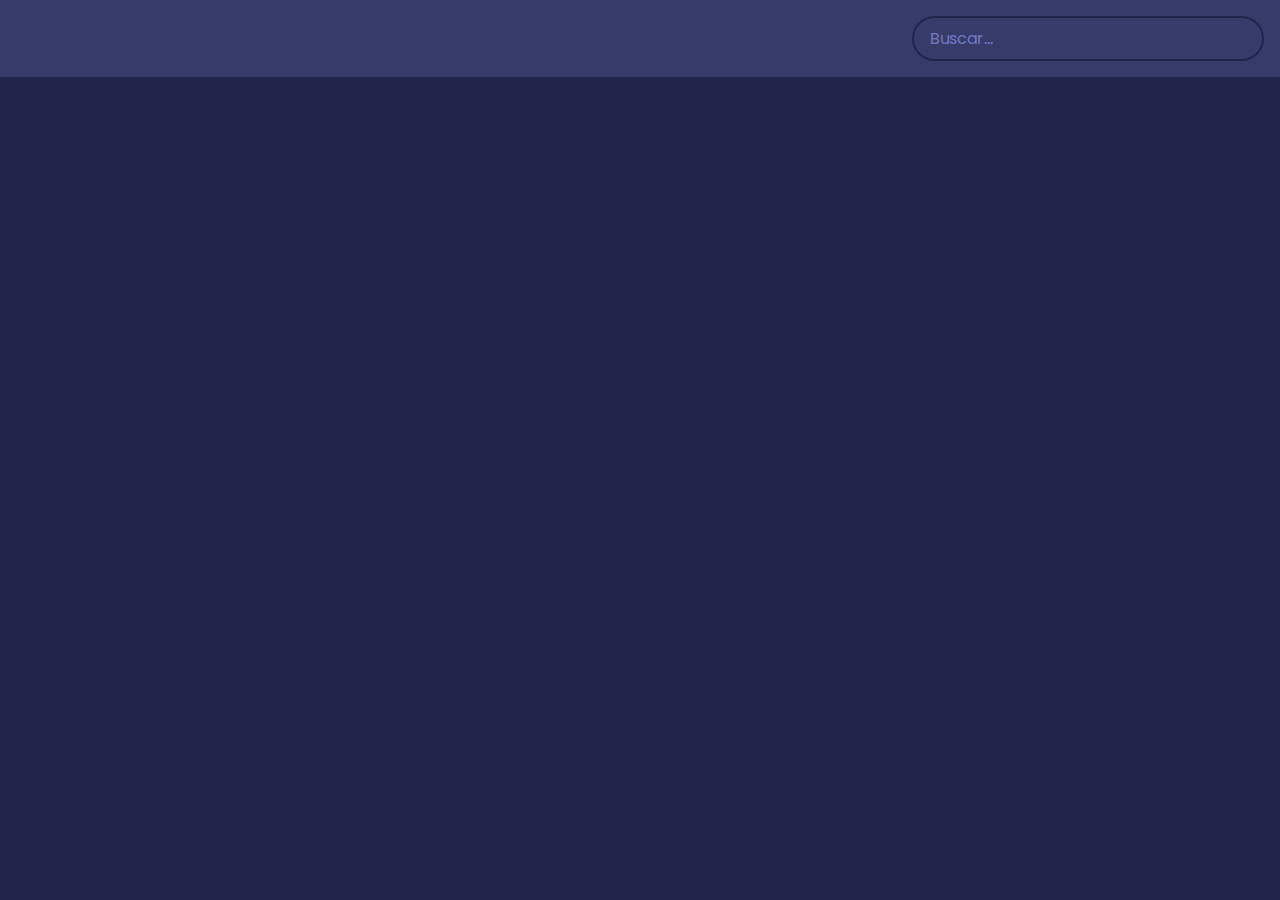
<file: paginasPortifolio/apiFilmes/index.html>
<!DOCTYPE html>
<html lang="en">

<head>
    <meta charset="UTF-8">
    <meta http-equiv="X-UA-Compatible" content="IE=edge">
    <meta name="viewport" content="width=device-width, initial-scale=1.0">
    <link rel="stylesheet" href="style.css">
    <title>Document</title>
</head>

<body>
    <header>
        <form type="text" id="form">
            <input type="text" id="search" class="search" placeholder="Buscar...">
        </form>
    </header>

    <main id="main"></main>


    <script src="script.js"></script>
</body>

</html>
</file>
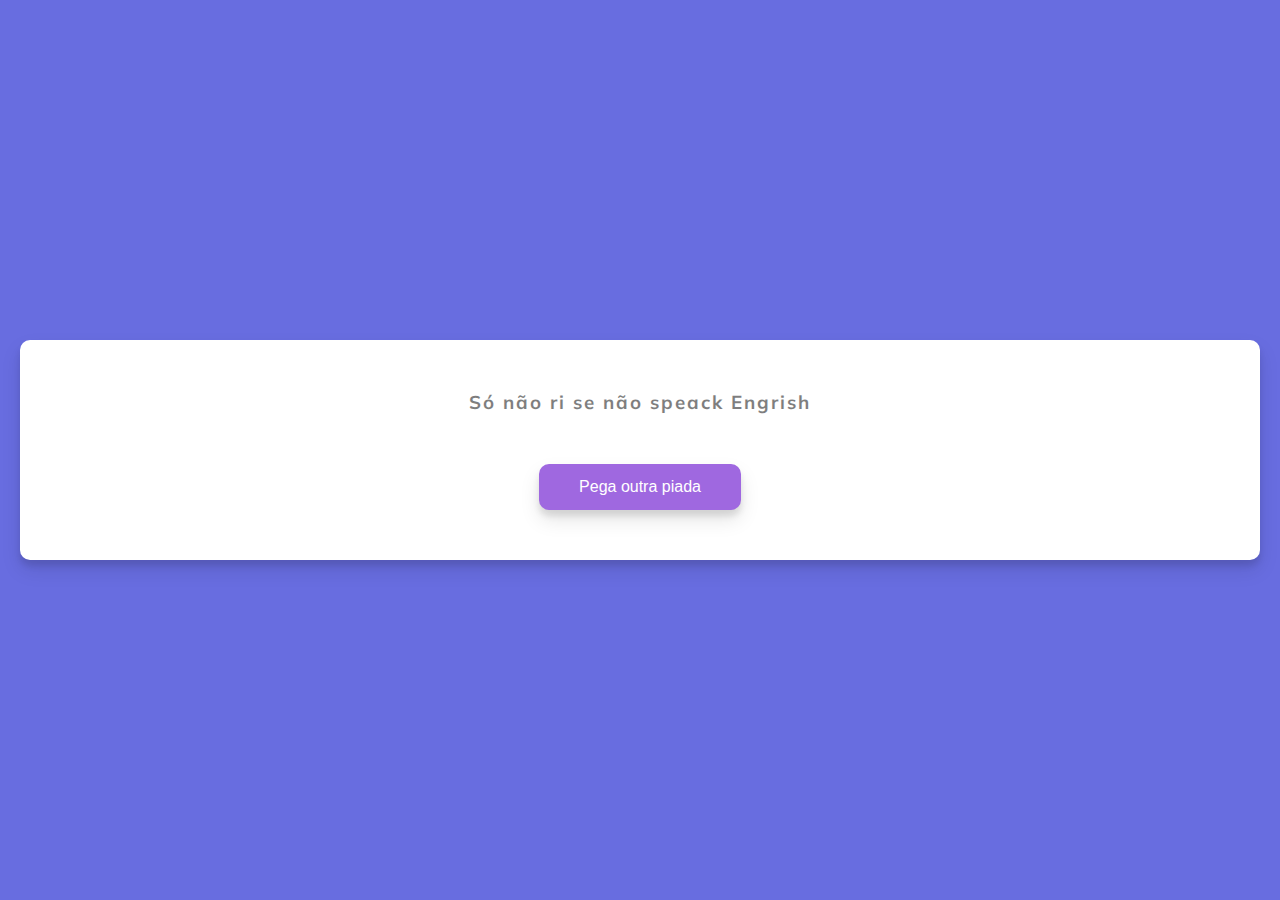
<file: paginasPortifolio/dadJokes/index.html>
<!DOCTYPE html>
<html lang="en">
<head>
    <meta charset="UTF-8">
    <meta http-equiv="X-UA-Compatible" content="IE=edge">
    <meta name="viewport" content="width=device-width, initial-scale=1.0">
    <link rel="stylesheet" href="style.css">
    <title>Document</title>
</head>
<body>
    <div class="container">
        <h3>Só não ri se não speack Engrish</h3>
        <div id="joke">
            
        </div>
        <button id="jokeBtn" class="btn">Pega outra piada</button>
    </div>
    
    <script src="script.js"></script>
</body>
</html>
</file>
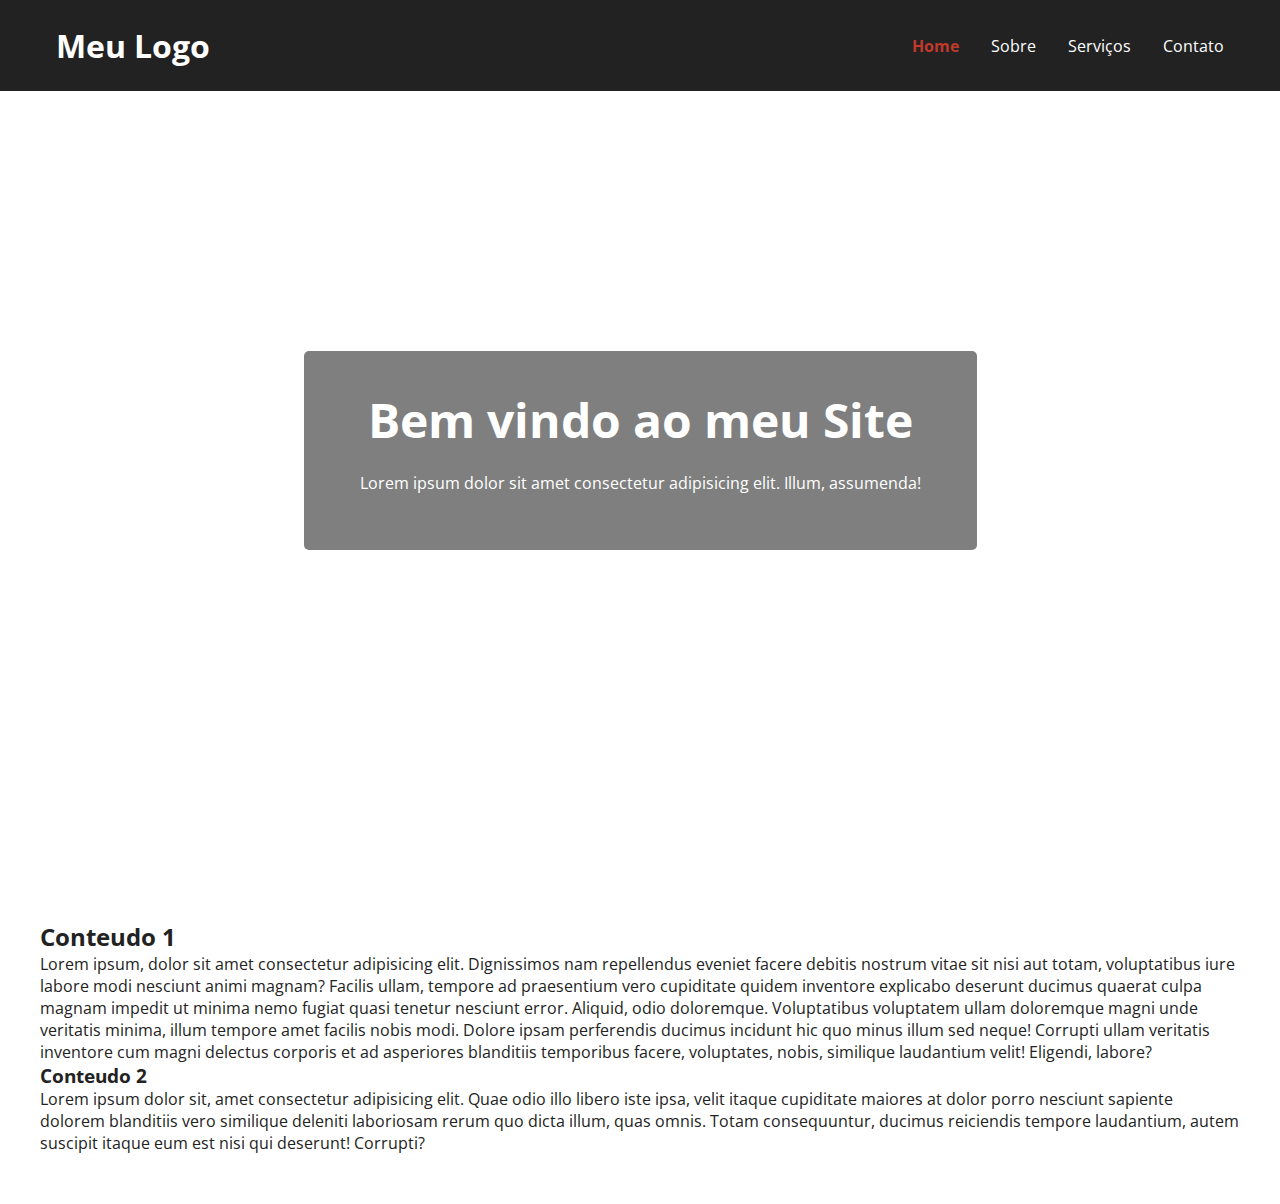
<file: paginasPortifolio/menuCheioDasGracas/index.html>
<!DOCTYPE html>
<html lang="en">

<head>
    <meta charset="UTF-8">
    <meta http-equiv="X-UA-Compatible" content="IE=edge">
    <meta name="viewport" content="width=device-width, initial-scale=1.0">
    <link rel="stylesheet" href="style.css">
    <title>Document</title>
</head>

<body>
    <nav class="nav">
        <div class="container">
            <h1 class="logo"><a href="#">Meu Logo</a></h1>

            <ul>
                <li><a href="#" class="current">Home</a></li>
                <li><a href="#">Sobre</a></li>
                <li><a href="#">Serviços</a></li>
                <li><a href="#">Contato</a></li>
            </ul>
        </div>
    </nav>

    <div class="hero">
        <div class="container">
            <h1>Bem vindo ao meu Site</h1>
            <p>Lorem ipsum dolor sit amet consectetur adipisicing elit. Illum, assumenda!</p>
        </div>
    </div>

    <section class="container content">
        <h2>Conteudo 1</h2>
        <p>Lorem ipsum, dolor sit amet consectetur adipisicing elit. Dignissimos nam repellendus eveniet facere debitis nostrum vitae sit nisi aut totam, voluptatibus iure labore modi nesciunt animi magnam? Facilis ullam, tempore ad praesentium vero cupiditate
            quidem inventore explicabo deserunt ducimus quaerat culpa magnam impedit ut minima nemo fugiat quasi tenetur nesciunt error. Aliquid, odio doloremque. Voluptatibus voluptatem ullam doloremque magni unde veritatis minima, illum tempore amet
            facilis nobis modi. Dolore ipsam perferendis ducimus incidunt hic quo minus illum sed neque! Corrupti ullam veritatis inventore cum magni delectus corporis et ad asperiores blanditiis temporibus facere, voluptates, nobis, similique laudantium
            velit! Eligendi, labore?</p>
        <h3>Conteudo 2</h3>
        <p>Lorem ipsum dolor sit, amet consectetur adipisicing elit. Quae odio illo libero iste ipsa, velit itaque cupiditate maiores at dolor porro nesciunt sapiente dolorem blanditiis vero similique deleniti laboriosam rerum quo dicta illum, quas omnis.
            Totam consequuntur, ducimus reiciendis tempore laudantium, autem suscipit itaque eum est nisi qui deserunt! Corrupti?</p>
    </section>


    <script src="script.js"></script>
</body>

</html>
</file>
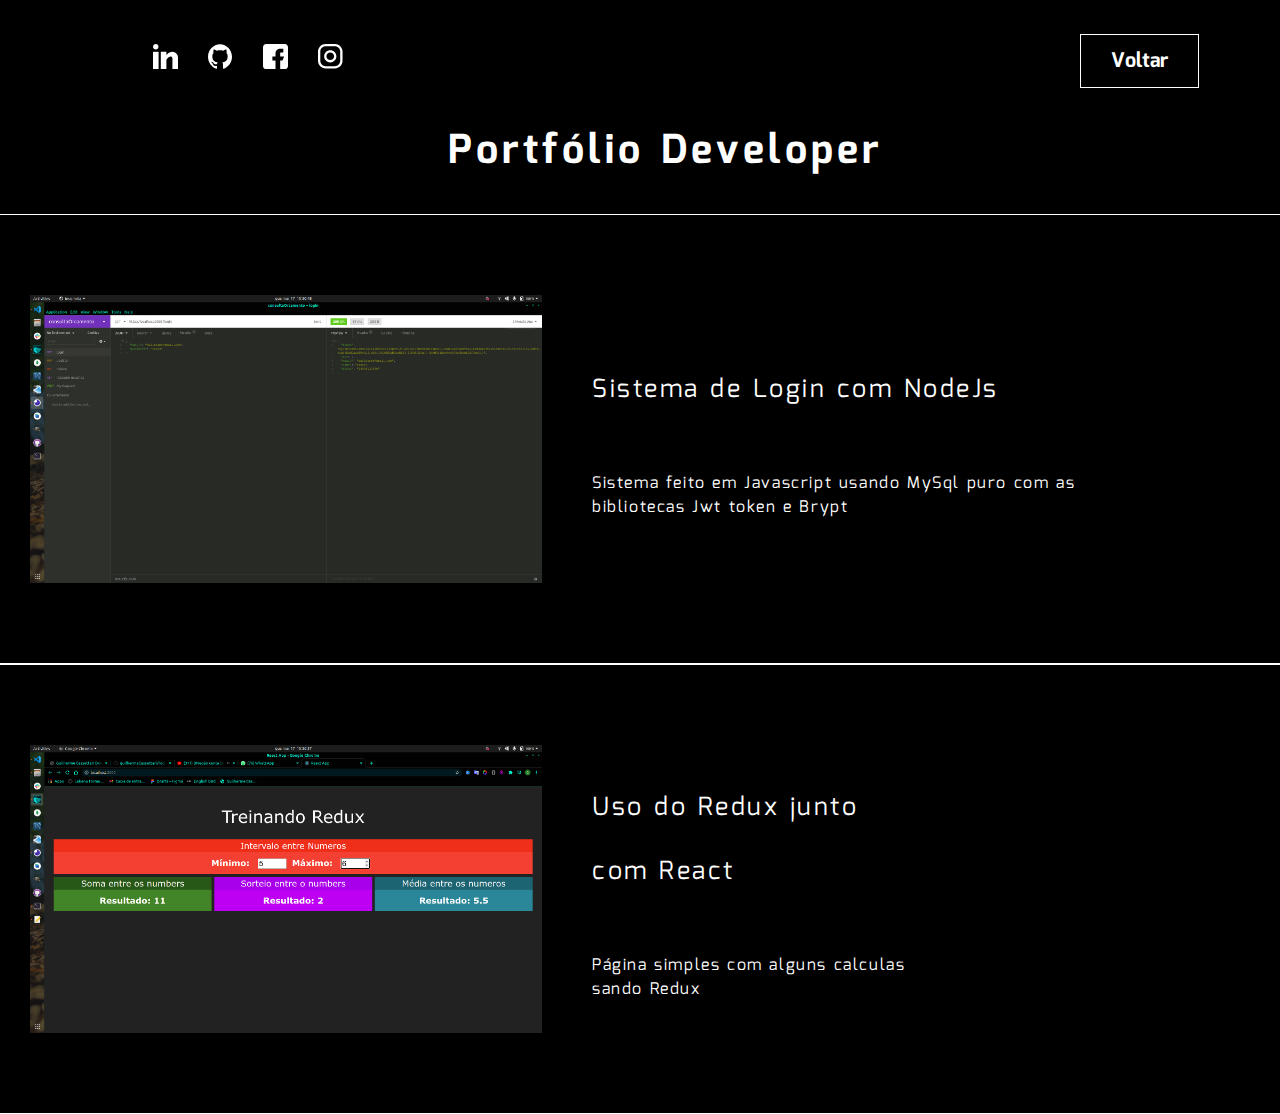
<file: dev.html>
<!DOCTYPE html>
<html lang="en">

<head>
    <meta charset="UTF-8">
    <meta http-equiv="X-UA-Compatible" content="IE=edge">
    <meta name="viewport" content="width=device-width, initial-scale=1.0">
    <link href="https://fonts.googleapis.com/css2?family=Mina:wght@400;700&display=swap" rel="stylesheet">
    <link rel="stylesheet" href="style/header.css">
    <link rel="stylesheet" href="style/dev.css">
    <title>Guilherme Cassettari Developer Portifolio</title>
</head>

<body>

    <header class="header" id="header">
        <div class="grow">

            <a href="https://www.linkedin.com/in/guilherme-gasparotti-cassettari-2759a81b0/">
                <div class="linkedin initial" id="linkedin">
                    <svg width="25" height="25" viewBox="0 0 25 25" fill="none" xmlns="http://www.w3.org/2000/svg">
                <path class="fill-linkedin"d="M5.59063 7.8125H0V25H5.59063V7.8125Z" />
                <path class="fill-linkedin"d="M20.8188 8.01406C20.7594 7.99531 20.7031 7.975 20.6406 7.95781C20.5656 7.94062 20.4906 7.92656 20.4141 7.91406C20.1172 7.85469 19.7922 7.8125 19.4109 7.8125C16.1516 7.8125 14.0844 10.1828 13.4031 11.0984V7.8125H7.8125V25H13.4031V15.625C13.4031 15.625 17.6281 9.74062 19.4109 14.0625C19.4109 17.9203 19.4109 25 19.4109 25H25V13.4016C25 10.8047 23.2203 8.64063 20.8188 8.01406Z" />
                <path class="fill-linkedin"d="M2.73438 5.46875C4.24453 5.46875 5.46875 4.24453 5.46875 2.73438C5.46875 1.22422 4.24453 0 2.73438 0C1.22422 0 0 1.22422 0 2.73438C0 4.24453 1.22422 5.46875 2.73438 5.46875Z" "/>
                </svg>
                </div>
            </a>

            <a href="https://github.com/guilhermeCassettari/">
                <div class="git initial" id="git">
                    <svg width="24" height="25" viewBox="0 0 24 25" fill="none" xmlns="http://www.w3.org/2000/svg">
                <path class="fill-git" d="M11.9985 0.260201C5.373 0.260201 0 5.87895 0 12.8102C0 18.354 3.438 23.0571 8.208 24.718C8.808 24.8336 9.027 24.4461 9.027 24.1133C9.027 23.8149 9.0165 23.0258 9.0105 21.979C5.673 22.7368 4.968 20.2961 4.968 20.2961C4.4235 18.8461 3.636 18.4602 3.636 18.4602C2.5455 17.6821 3.717 17.6977 3.717 17.6977C4.9215 17.7868 5.5545 18.9915 5.5545 18.9915C6.6255 20.9086 8.364 20.3555 9.048 20.0336C9.156 19.2227 9.4665 18.6696 9.81 18.3555C7.146 18.0383 4.344 16.9618 4.344 12.154C4.344 10.7836 4.812 9.66333 5.58 8.7852C5.4555 8.46801 5.0445 7.19145 5.697 5.46489C5.697 5.46489 6.705 5.12739 8.997 6.75083C9.954 6.4727 10.98 6.33364 12.0015 6.32895C13.02 6.3352 14.0475 6.4727 15.006 6.75239C17.2965 5.12895 18.303 5.46645 18.303 5.46645C18.957 7.19458 18.546 8.46958 18.423 8.78676C19.1925 9.66489 19.656 10.7852 19.656 12.1555C19.656 16.9758 16.851 18.0368 14.178 18.3477C14.6085 18.7352 14.9925 19.5008 14.9925 20.6711C14.9925 22.3493 14.9775 23.7024 14.9775 24.1133C14.9775 24.4493 15.1935 24.8399 15.8025 24.7165C20.565 23.054 24 18.3524 24 12.8102C24 5.87895 18.627 0.260201 11.9985 0.260201Z" />
                </svg>
                </div>
            </a>

            <a href="https://www.facebook.com/guilherme.gasparotticassettari/">
                <div class="facebook initial" id="facebook">
                    <svg width="25" height="25" viewBox="0 0 25 25" fill="none" xmlns="http://www.w3.org/2000/svg">
                <path class="fill-facebook" d="M21.875 0H3.125C1.40156 0 0 1.40156 0 3.125V21.875C0 23.5984 1.40156 25 3.125 25H12.5V16.4062H9.375V12.5H12.5V9.375C12.5 6.78594 14.5984 4.6875 17.1875 4.6875H20.3125V8.59375H18.75C17.8875 8.59375 17.1875 8.5125 17.1875 9.375V12.5H21.0938L19.5312 16.4062H17.1875V25H21.875C23.5984 25 25 23.5984 25 21.875V3.125C25 1.40156 23.5984 0 21.875 0Z" />
                </svg>
                </div>
            </a>

            <a href="https://www.instagram.com/cassettarithai/">
                <div class="instagram initial" id="instagram">
                    <svg width="25" height="25" viewBox="0 0 25 25" fill="none" xmlns="http://www.w3.org/2000/svg">
                <path class="fill-instagram"d="M16.8637 0H7.66534C3.43254 0 0 3.43254 0 7.66534V16.8637C0 21.0965 3.43254 24.5291 7.66534 24.5291H16.8637C21.0965 24.5291 24.5291 21.0965 24.5291 16.8637V7.66534C24.5291 3.43254 21.0965 0 16.8637 0ZM22.2295 16.8637C22.2295 19.8226 19.8226 22.2295 16.8637 22.2295H7.66534C4.70652 22.2295 2.2996 19.8226 2.2996 16.8637V7.66534C2.2996 4.70652 4.70652 2.2996 7.66534 2.2996H16.8637C19.8226 2.2996 22.2295 4.70652 22.2295 7.66534V16.8637Z" />
                <path class="fill-instagram"d="M12.2645 6.13227C8.878 6.13227 6.13228 8.878 6.13228 12.2645C6.13228 15.6511 8.878 18.3968 12.2645 18.3968C15.6511 18.3968 18.3968 15.6511 18.3968 12.2645C18.3968 8.878 15.6511 6.13227 12.2645 6.13227ZM12.2645 16.0972C10.152 16.0972 8.43188 14.3771 8.43188 12.2645C8.43188 10.1504 10.152 8.43187 12.2645 8.43187C14.3771 8.43187 16.0972 10.1504 16.0972 12.2645C16.0972 14.3771 14.3771 16.0972 12.2645 16.0972Z" />
                </svg>
                </div>
            </a>

        </div>

        <div class="hamburguer initial" id="hamburguer">
            <div class="portifolio black" id="devBtn">
                <h1>Voltar</h1>
            </div>


        </div>


    </header>

    <div class="change-page white " id="changePageDev"></div>
    <div class="change-page  black " id="changePageDev"></div>
    <div class="change-page  white " id="changePageDev"></div>
    <div class="change-page  black " id="changePageDev"></div>

    <main class="main" id="main">

        <h1 class="title" id="title">Portfólio Developer</h1>


        <a href="https://github.com/guilhermeCassettari/LogIn">
            <section class="card" id="card">
                <div class="part-one" id="partOne">
                    <img src="img/apiNodejs.png" alt="">

                    <div class="words-of-a-card" id="wordsOfACard">
                        <p class="descriptionCard" id="descriptionCard">Sistema de Login com NodeJs</p>
                        <div class="content-card" id="contentCard">
                            Sistema feito em Javascript usando MySql puro com as bibliotecas Jwt token e Brypt
                        </div>
                    </div>
                </div>
            </section>
        </a>

        <a href="https://github.com/guilhermeCassettari/redux-react-train">
            <section class="card" id="card">
                <div class="part-one" id="partOne">
                    <img src="img/redux.png" alt="">

                    <div class="words-of-a-card" id="wordsOfACard">
                        <p class="descriptionCard" id="descriptionCard">Uso do Redux junto com React</p>
                        <div class="content-card" id="contentCard">
                            Página simples com alguns calculas sando Redux
                        </div>
                    </div>
                </div>
            </section>
        </a>




    </main>
    <script src="script/dev.js"></script>
</body>

</html>
</file>
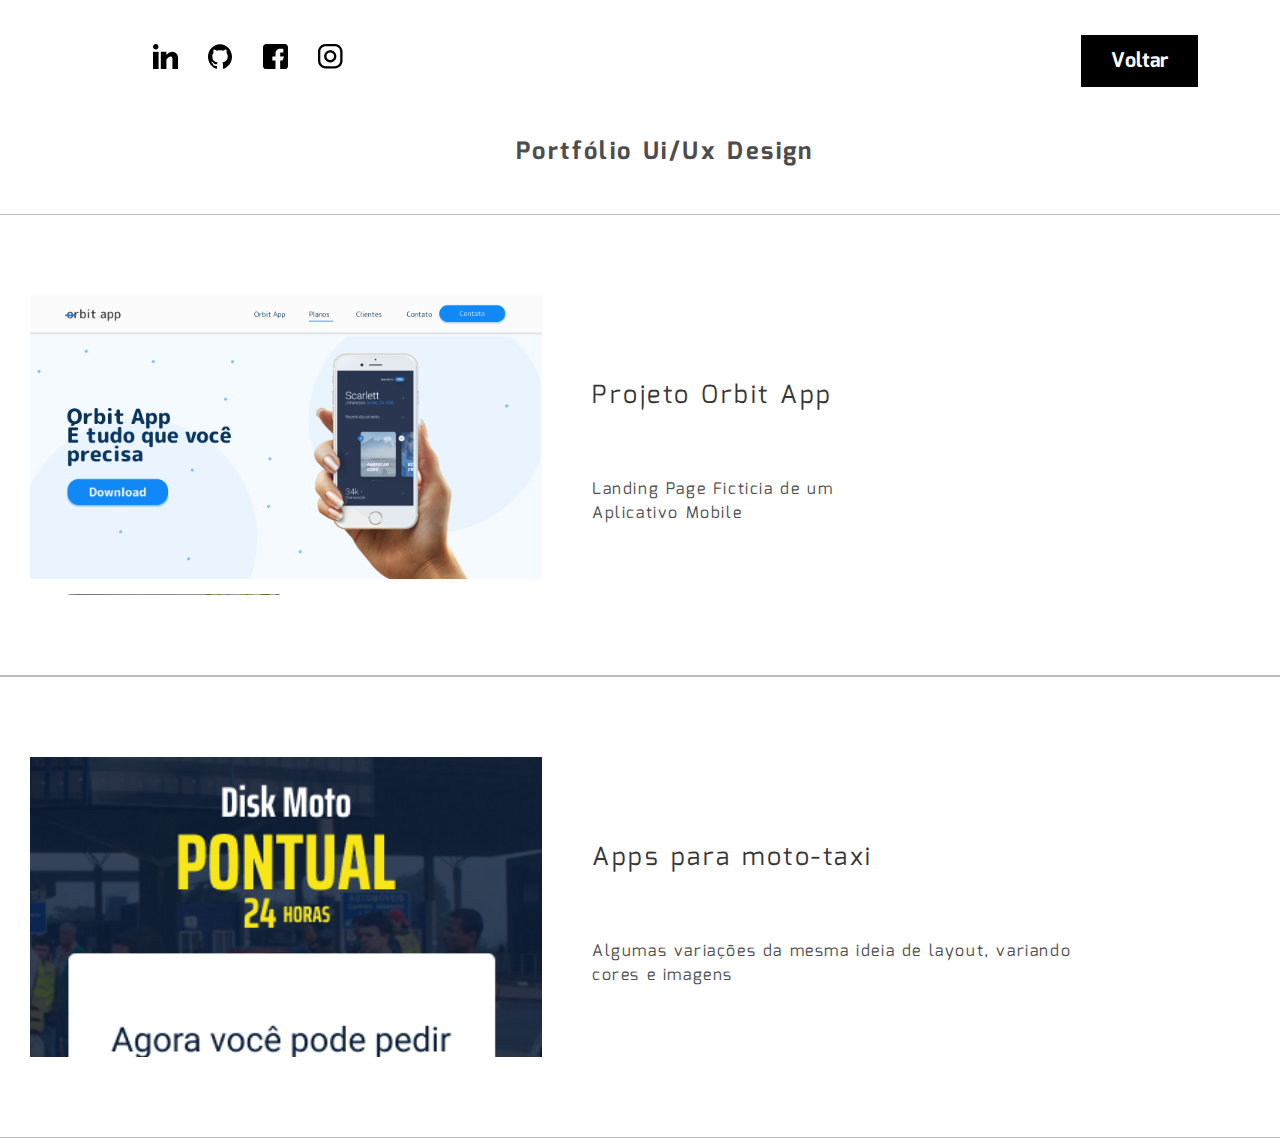
<file: ui.html>
<!DOCTYPE html>
<html lang="en">

<head>
    <meta charset="UTF-8">
    <meta http-equiv="X-UA-Compatible" content="IE=edge">
    <meta name="viewport" content="width=device-width, initial-scale=1.0">
    <link href="https://fonts.googleapis.com/css2?family=Mina:wght@400;700&display=swap" rel="stylesheet">
    <link rel="stylesheet" href="style/header.css">
    <link rel="stylesheet" href="style/ui.css">
    <title>Guilherme Cassettari UI/UX Design</title>
</head>

<body>
    <header class="header" id="header">
        <div class="grow">

            <a href="https://www.linkedin.com/in/guilherme-gasparotti-cassettari-2759a81b0/">
                <div class="linkedin initial" id="linkedin">
                    <svg width="25" height="25" viewBox="0 0 25 25" fill="none" xmlns="http://www.w3.org/2000/svg">
                <path class="fill-linkedin"d="M5.59063 7.8125H0V25H5.59063V7.8125Z" />
                <path class="fill-linkedin"d="M20.8188 8.01406C20.7594 7.99531 20.7031 7.975 20.6406 7.95781C20.5656 7.94062 20.4906 7.92656 20.4141 7.91406C20.1172 7.85469 19.7922 7.8125 19.4109 7.8125C16.1516 7.8125 14.0844 10.1828 13.4031 11.0984V7.8125H7.8125V25H13.4031V15.625C13.4031 15.625 17.6281 9.74062 19.4109 14.0625C19.4109 17.9203 19.4109 25 19.4109 25H25V13.4016C25 10.8047 23.2203 8.64063 20.8188 8.01406Z" />
                <path class="fill-linkedin"d="M2.73438 5.46875C4.24453 5.46875 5.46875 4.24453 5.46875 2.73438C5.46875 1.22422 4.24453 0 2.73438 0C1.22422 0 0 1.22422 0 2.73438C0 4.24453 1.22422 5.46875 2.73438 5.46875Z" "/>
                </svg>
                </div>
            </a>

            <a href="https://github.com/guilhermeCassettari/">
                <div class="git initial" id="git">
                    <svg width="24" height="25" viewBox="0 0 24 25" fill="none" xmlns="http://www.w3.org/2000/svg">
                <path class="fill-git" d="M11.9985 0.260201C5.373 0.260201 0 5.87895 0 12.8102C0 18.354 3.438 23.0571 8.208 24.718C8.808 24.8336 9.027 24.4461 9.027 24.1133C9.027 23.8149 9.0165 23.0258 9.0105 21.979C5.673 22.7368 4.968 20.2961 4.968 20.2961C4.4235 18.8461 3.636 18.4602 3.636 18.4602C2.5455 17.6821 3.717 17.6977 3.717 17.6977C4.9215 17.7868 5.5545 18.9915 5.5545 18.9915C6.6255 20.9086 8.364 20.3555 9.048 20.0336C9.156 19.2227 9.4665 18.6696 9.81 18.3555C7.146 18.0383 4.344 16.9618 4.344 12.154C4.344 10.7836 4.812 9.66333 5.58 8.7852C5.4555 8.46801 5.0445 7.19145 5.697 5.46489C5.697 5.46489 6.705 5.12739 8.997 6.75083C9.954 6.4727 10.98 6.33364 12.0015 6.32895C13.02 6.3352 14.0475 6.4727 15.006 6.75239C17.2965 5.12895 18.303 5.46645 18.303 5.46645C18.957 7.19458 18.546 8.46958 18.423 8.78676C19.1925 9.66489 19.656 10.7852 19.656 12.1555C19.656 16.9758 16.851 18.0368 14.178 18.3477C14.6085 18.7352 14.9925 19.5008 14.9925 20.6711C14.9925 22.3493 14.9775 23.7024 14.9775 24.1133C14.9775 24.4493 15.1935 24.8399 15.8025 24.7165C20.565 23.054 24 18.3524 24 12.8102C24 5.87895 18.627 0.260201 11.9985 0.260201Z" />
                </svg>
                </div>
            </a>

            <a href="https://www.facebook.com/guilherme.gasparotticassettari/">
                <div class="facebook initial" id="facebook">
                    <svg width="25" height="25" viewBox="0 0 25 25" fill="none" xmlns="http://www.w3.org/2000/svg">
                <path class="fill-facebook" d="M21.875 0H3.125C1.40156 0 0 1.40156 0 3.125V21.875C0 23.5984 1.40156 25 3.125 25H12.5V16.4062H9.375V12.5H12.5V9.375C12.5 6.78594 14.5984 4.6875 17.1875 4.6875H20.3125V8.59375H18.75C17.8875 8.59375 17.1875 8.5125 17.1875 9.375V12.5H21.0938L19.5312 16.4062H17.1875V25H21.875C23.5984 25 25 23.5984 25 21.875V3.125C25 1.40156 23.5984 0 21.875 0Z" />
                </svg>
                </div>
            </a>

            <a href="https://www.instagram.com/cassettarithai/">
                <div class="instagram initial" id="instagram">
                    <svg width="25" height="25" viewBox="0 0 25 25" fill="none" xmlns="http://www.w3.org/2000/svg">
                <path class="fill-instagram"d="M16.8637 0H7.66534C3.43254 0 0 3.43254 0 7.66534V16.8637C0 21.0965 3.43254 24.5291 7.66534 24.5291H16.8637C21.0965 24.5291 24.5291 21.0965 24.5291 16.8637V7.66534C24.5291 3.43254 21.0965 0 16.8637 0ZM22.2295 16.8637C22.2295 19.8226 19.8226 22.2295 16.8637 22.2295H7.66534C4.70652 22.2295 2.2996 19.8226 2.2996 16.8637V7.66534C2.2996 4.70652 4.70652 2.2996 7.66534 2.2996H16.8637C19.8226 2.2996 22.2295 4.70652 22.2295 7.66534V16.8637Z" />
                <path class="fill-instagram"d="M12.2645 6.13227C8.878 6.13227 6.13228 8.878 6.13228 12.2645C6.13228 15.6511 8.878 18.3968 12.2645 18.3968C15.6511 18.3968 18.3968 15.6511 18.3968 12.2645C18.3968 8.878 15.6511 6.13227 12.2645 6.13227ZM12.2645 16.0972C10.152 16.0972 8.43188 14.3771 8.43188 12.2645C8.43188 10.1504 10.152 8.43187 12.2645 8.43187C14.3771 8.43187 16.0972 10.1504 16.0972 12.2645C16.0972 14.3771 14.3771 16.0972 12.2645 16.0972Z" />
                </svg>
                </div>
            </a>

        </div>

        <div class="hamburguer initial" id="hamburguer">
            <div class="portifolio black" id="uiBtn">
                <h1>Voltar</h1>
            </div>


        </div>


    </header>

    <div class="change-page black " id="changePageUi"></div>
    <div class="change-page  white " id="changePageUi"></div>
    <div class="change-page  black " id="changePageUi"></div>
    <div class="change-page  white " id="changePageUi"></div>
    <div class="change-page  black " id="changePageUi"></div>


    <main class="main" id="main">

        <h1 class="title" id="title">Portfólio Ui/Ux Design</h1>
        <section class="card" id="card">
            <div class="part-one" id="partOne">
                <div class="img-container">
                    <img src="img/OrbitApp.jpg" alt="">
                </div>
                <div class="words-of-a-card" id="wordsOfACard">
                    <p class="descriptionCard" id="descriptionCard">Projeto Orbit App</p>
                    <div class="content-card" id="contentCard">
                        Landing Page Ficticia de um Aplicativo Mobile
                    </div>
                </div>
            </div>



        </section>

        <section class="card" id="card">
            <div class="part-one" id="partOne">
                <div class="img-container">
                    <img src="img/Disk Pontual.jpg" alt="">
                </div>

                <div class="words-of-a-card" id="wordsOfACard">
                    <p class="descriptionCard" id="descriptionCard">Apps para moto-taxi</p>
                    <div class="content-card" id="contentCard">
                        Algumas variações da mesma ideia de layout, variando cores e imagens
                    </div>
                </div>
            </div>



        </section>




    </main>
    <script src="script/ui.js"></script>
</body>

</html>
</file>
<file: paginasPortifolio/apiFilmes/style.css>
@import url("https://fonts.googleapis.com/css2?family=Poppins&display=swap");
* {
  font-family: 'Poppins', sans-serif;
  -webkit-box-sizing: border-box;
          box-sizing: border-box;
  margin: 0;
}

body {
  background-color: #22254b;
}

header {
  padding: 1rem;
  display: -webkit-box;
  display: -ms-flexbox;
  display: flex;
  -webkit-box-pack: end;
      -ms-flex-pack: end;
          justify-content: flex-end;
  background-color: #373b69;
}

.search {
  background-color: transparent;
  border: 2px solid #22254b;
  border-radius: 50px;
  font-family: inherit;
  font-size: 1rem;
  padding: 0.5rem 1rem;
  color: #fff;
}

.search::-webkit-input-placeholder {
  color: #7378c5;
}

.search:-ms-input-placeholder {
  color: #7378c5;
}

.search::-ms-input-placeholder {
  color: #7378c5;
}

.search::placeholder {
  color: #7378c5;
}

.search:focus {
  outline: none;
  background-color: #22254b;
}

main {
  display: -webkit-box;
  display: -ms-flexbox;
  display: flex;
  -ms-flex-wrap: wrap;
      flex-wrap: wrap;
}

.movie {
  width: 300px;
  margin: 1rem;
  background-color: #373b69;
  border-radius: 3px;
  -webkit-box-shadow: 0 4px 5px rgba(0, 0, 0, 0.2);
          box-shadow: 0 4px 5px rgba(0, 0, 0, 0.2);
  overflow: hidden;
  position: relative;
}

.movie img {
  width: 100%;
}

.movie-info {
  color: #eee;
  display: -webkit-box;
  display: -ms-flexbox;
  display: flex;
  -webkit-box-align: center;
      -ms-flex-align: center;
          align-items: center;
  -webkit-box-pack: justify;
      -ms-flex-pack: justify;
          justify-content: space-between;
  letter-spacing: 0.5px;
  padding: .5rem 0.5rem 1rem;
}

.movie-info h3 {
  margin-top: 0;
}

.movie-info span {
  padding: 0.25rem 0.5rem;
  border-radius: 3px;
  font-weight: bold;
  background-color: #22254b;
}

.movie-info span.green {
  color: lightgreen;
}

.movie-info span.orange {
  color: orange;
}

.movie-info span.red {
  color: red;
}

.overview {
  background-color: #fff;
  position: absolute;
  padding: 2rem;
  left: 0;
  right: 0;
  bottom: 0;
  max-height: 100%;
  -webkit-transform: translateY(101%);
          transform: translateY(101%);
  -webkit-transition: -webkit-transform 0.3s ease-in-out;
  transition: -webkit-transform 0.3s ease-in-out;
  transition: transform 0.3s ease-in-out;
  transition: transform 0.3s ease-in-out, -webkit-transform 0.3s ease-in-out;
}

.movie:hover .overview {
  -webkit-transform: translateY(0);
          transform: translateY(0);
}
/*# sourceMappingURL=style.css.map */
</file>
<file: paginasPortifolio/dadJokes/style.css>
@import url("https://fonts.googleapis.com/css2?family=Muli");
* {
  -webkit-box-sizing: border-box;
          box-sizing: border-box;
}

body {
  background-color: #686de0;
  font-family: 'Muli';
  overflow: hidden;
  display: -webkit-box;
  display: -ms-flexbox;
  display: flex;
  -webkit-box-pack: center;
      -ms-flex-pack: center;
          justify-content: center;
  -webkit-box-align: center;
      -ms-flex-align: center;
          align-items: center;
  height: 100vh;
  padding: 20px;
  margin: 0;
}

.container {
  background-color: #fff;
  border-radius: 10px;
  -webkit-box-shadow: 0 10px 20px rgba(0, 0, 0, 0.1), 0 6px 6px rgba(0, 0, 0, 0.1);
          box-shadow: 0 10px 20px rgba(0, 0, 0, 0.1), 0 6px 6px rgba(0, 0, 0, 0.1);
  padding: 50px 20px;
  text-align: center;
  max-width: 100%;
  width: 100%;
}

h3 {
  margin: 0;
  opacity: 0.5;
  letter-spacing: 2px;
}

#joke {
  font-size: 30px;
  letter-spacing: 1px;
  line-height: 40px;
  margin: 50px auto;
  max-width: 600px;
}

.btn {
  background-color: #9f68e0;
  border: 0;
  border-radius: 10px;
  color: #fff;
  -webkit-box-shadow: 0 10px 20px rgba(0, 0, 0, 0.1), 0 6px 6px rgba(0, 0, 0, 0.1);
          box-shadow: 0 10px 20px rgba(0, 0, 0, 0.1), 0 6px 6px rgba(0, 0, 0, 0.1);
  padding: 14px 40px;
  font-size: 16px;
  cursor: pointer;
}

.btn:active {
  -webkit-transform: scale(0.98);
          transform: scale(0.98);
}

.btn:focus {
  outline: 0;
}
/*# sourceMappingURL=style.css.map */
</file>
<file: paginasPortifolio/menuCheioDasGracas/style.css>
@import url("https://fonts.googleapis.com/css2?family=Open+Sans&display=swap");
* {
  font-family: 'Open Sans', sans-serif;
  -webkit-box-sizing: border-box;
          box-sizing: border-box;
  margin: 0;
  padding: 0;
}

body {
  font-family: 'Poppins';
  color: #222;
  padding-bottom: 50px;
}

.nav {
  position: fixed;
  top: 0;
  left: 0;
  right: 0;
  background-color: #222;
  z-index: 1;
  -webkit-transition: all 0.3s ease-in-out;
  transition: all 0.3s ease-in-out;
}

.nav .container {
  display: -webkit-box;
  display: -ms-flexbox;
  display: flex;
  -webkit-box-pack: justify;
      -ms-flex-pack: justify;
          justify-content: space-between;
  -webkit-box-align: center;
      -ms-flex-align: center;
          align-items: center;
  padding: 24px 0;
  -webkit-transition: all 0.3s ease-in-out;
  transition: all 0.3s ease-in-out;
}

.nav ul {
  display: -webkit-box;
  display: -ms-flexbox;
  display: flex;
  -webkit-box-pack: center;
      -ms-flex-pack: center;
          justify-content: center;
  -webkit-box-align: center;
      -ms-flex-align: center;
          align-items: center;
  list-style: none;
}

.nav a {
  color: #fff;
  text-decoration: none;
  padding: 8px 16px;
  -webkit-transition: all 0.3s ease-in-out;
  transition: all 0.3s ease-in-out;
}

.nav.active {
  background-color: #fff;
  -webkit-box-shadow: 0 2px 10px rgba(0, 0, 0, 0.3);
          box-shadow: 0 2px 10px rgba(0, 0, 0, 0.3);
}

.nav.active a {
  color: #000;
}

.nav.active .container {
  padding: 10px 0;
}

.nav a.current,
.nav a:hover {
  color: #c0392b;
  font-weight: bold;
}

.container {
  max-width: 1200px;
  margin: 0 auto;
}

.hero {
  background-image: url("https://images.unsplash.com/photo-1486312338219-ce68d2c6f44d?ixid=MXwxMjA3fDB8MHxwaG90by1wYWdlfHx8fGVufDB8fHw%3D&ixlib=rb-1.2.1&auto=format&fit=crop&w=1352&q=80");
  background-repeat: no-repeat;
  background-size: cover;
  background-position: bottom center;
  height: 100vh;
  display: -webkit-box;
  display: -ms-flexbox;
  display: flex;
  -webkit-box-pack: center;
      -ms-flex-pack: center;
          justify-content: center;
  -webkit-box-align: center;
      -ms-flex-align: center;
          align-items: center;
  text-align: center;
  color: #fff;
  position: relative;
  margin-bottom: 20px;
}

.hero h1 {
  font-size: 48px;
  margin: -20px 0 20px;
}

.hero h2,
.hero h3 {
  color: #e0e0e0;
  letter-spacing: 1px;
  line-height: 30px;
}

.hero .container {
  background-color: rgba(0, 0, 0, 0.5);
  padding: 56px;
  border: 0;
  border-radius: 5px;
}
/*# sourceMappingURL=style.css.map */
</file>
<file: style/header.css>
.linkedin,
.git,
.facebook,
.instagram,
.hamburguer {
  width: 25px;
  height: 25px;
  margin-left: 25px;
  display: inline-block;
  -webkit-transition: all 1s ease-in-out;
  transition: all 1s ease-in-out;
  -webkit-animation: icons 2s ease-in;
          animation: icons 2s ease-in;
}

a {
  text-decoration: none;
}

.hamburguer.initial {
  -webkit-animation: enterAnima 0.5s cubic-bezier(0.175, 0.885, 0.32, 1.275);
          animation: enterAnima 0.5s cubic-bezier(0.175, 0.885, 0.32, 1.275);
}

.hamburguer:hover,
.instagram:hover,
.facebook:hover,
.git:hover,
.linkedin:hover {
  cursor: pointer;
  -webkit-animation: hoverBtn .5s ease-in-out infinite;
          animation: hoverBtn .5s ease-in-out infinite;
}

@-webkit-keyframes hoverBtn {
  50% {
    -webkit-transform: scale(1.1);
            transform: scale(1.1);
  }
}

@keyframes hoverBtn {
  50% {
    -webkit-transform: scale(1.1);
            transform: scale(1.1);
  }
}

.instagram.initial {
  -webkit-animation: enterAnima 1s ease-in-out;
          animation: enterAnima 1s ease-in-out;
}

.facebook.initial {
  -webkit-animation: enterAnima 1.5s cubic-bezier(0.175, 0.885, 0.32, 1.275);
          animation: enterAnima 1.5s cubic-bezier(0.175, 0.885, 0.32, 1.275);
}

.git.initial {
  -webkit-animation: enterAnima 2s cubic-bezier(0.175, 0.885, 0.32, 1.275);
          animation: enterAnima 2s cubic-bezier(0.175, 0.885, 0.32, 1.275);
}

.linkedin.initial {
  -webkit-animation: enterAnima 2.5s cubic-bezier(0.175, 0.885, 0.32, 1.275);
          animation: enterAnima 2.5s cubic-bezier(0.175, 0.885, 0.32, 1.275);
}

@-webkit-keyframes enterAnima {
  0% {
    -webkit-transform: translateY(60px);
            transform: translateY(60px);
    opacity: 0;
  }
  100% {
    -webkit-transform: translateY(0);
            transform: translateY(0);
    opacity: 1;
  }
}

@keyframes enterAnima {
  0% {
    -webkit-transform: translateY(60px);
            transform: translateY(60px);
    opacity: 0;
  }
  100% {
    -webkit-transform: translateY(0);
            transform: translateY(0);
    opacity: 1;
  }
}

header {
  position: fixed;
  width: 80vw;
  padding: 20px 0;
  margin: 0 10vw;
  margin-top: 24px;
  -webkit-box-align: center;
      -ms-flex-align: center;
          align-items: center;
  display: -webkit-box;
  display: -ms-flexbox;
  display: flex;
  z-index: 10;
}

.hamburguer {
  display: -webkit-box;
  display: -ms-flexbox;
  display: flex;
  -webkit-box-pack: center;
      -ms-flex-pack: center;
          justify-content: center;
  -webkit-box-align: center;
      -ms-flex-align: center;
          align-items: center;
}

.hamburguer:hover {
  cursor: pointer;
}

.portifolio {
  font-size: 10px;
  background-color: #fff;
  border: #000 0.5px solid;
  padding: 10px 30px;
  /* border-radius: 10px; */
  color: #000;
  -webkit-transition: all .3s ease-in-out;
  transition: all .3s ease-in-out;
}

.portifolio.black {
  color: #fff;
  background-color: #000;
  border: #fff 1px solid;
}

.fill-hamburguer {
  fill: #fff;
}

.fill-hamburguer.black {
  fill: #000;
}

.fill-linkedin {
  fill: #fff;
  background-color: #000;
}

.fill-linkedin.black {
  fill: #000;
}

.fill-git {
  fill: #fff;
}

.fill-git.black {
  fill: #000;
}

.fill-facebook {
  fill: #fff;
}

.fill-facebook.black {
  fill: #000;
}

.fill-instagram {
  fill: #fff;
}

.fill-instagram.black {
  fill: #000;
}

@media (max-width: 485px) {
  .linkedin,
  .git,
  .facebook,
  .instagram {
    width: 25px;
    height: 25px;
    margin-left: 15px;
  }
  header {
    width: 100%;
    margin: 0;
  }
  .portifolio {
    padding: 7px 15px;
  }
  .hamburguer {
    margin-right: 50px;
  }
  .hamburguer:hover {
    -webkit-animation: none;
            animation: none;
  }
}
/*# sourceMappingURL=header.css.map */
</file>
<file: style/dev.css>
* {
  margin: 0;
  padding: 0;
  -webkit-box-sizing: border-box;
          box-sizing: border-box;
  font-family: 'Mina', sans-serif;
}

a {
  text-decoration: none;
  color: #000;
}

body {
  display: -webkit-box;
  display: -ms-flexbox;
  display: flex;
  -webkit-box-orient: vertical;
  -webkit-box-direction: normal;
      -ms-flex-direction: column;
          flex-direction: column;
  background-color: #000;
}

main {
  margin-top: 140px;
}

.title {
  text-align: center;
  font-family: Mina;
  font-style: normal;
  font-size: 40px;
  line-height: 24px;
  letter-spacing: 0.1em;
  color: #fff;
  padding-left: 50px;
  padding-bottom: 50px;
}

.header {
  display: -webkit-box;
  display: -ms-flexbox;
  display: flex;
  -webkit-box-align: center;
      -ms-flex-align: center;
          align-items: center;
  -webkit-box-pack: justify;
      -ms-flex-pack: justify;
          justify-content: space-between;
  -webkit-box-flex: 1;
      -ms-flex-positive: 1;
          flex-grow: 1;
}

.card {
  padding: 2vw 0;
  display: -webkit-box;
  display: -ms-flexbox;
  display: flex;
  -webkit-box-orient: vertical;
  -webkit-box-direction: normal;
      -ms-flex-direction: column;
          flex-direction: column;
  -webkit-box-align: center;
      -ms-flex-align: center;
          align-items: center;
  -webkit-box-pack: start;
      -ms-flex-pack: start;
          justify-content: flex-start;
  width: 100vw;
  padding: 30px;
  border-top: #fff 1px solid;
  border-bottom: #fff 1px solid;
  -webkit-transition: all 0.3s ease-in-out;
  transition: all 0.3s ease-in-out;
}

.part-one {
  width: 100%;
  display: -webkit-box;
  display: -ms-flexbox;
  display: flex;
  padding: 50px 0;
  -webkit-box-align: center;
      -ms-flex-align: center;
          align-items: center;
}

.part-one img {
  -ms-flex-item-align: start;
      align-self: flex-start;
  -ms-grid-column-align: normal;
      justify-self: normal;
  width: 40vw;
  -webkit-transition: all 0.3s ease-in-out;
  transition: all 0.3s ease-in-out;
}

.descriptionCard {
  padding-left: 50px;
  -webkit-box-flex: 1;
      -ms-flex-positive: 1;
          flex-grow: 1;
  text-align: center;
  width: 80%;
  text-align: start;
  font-family: Mina;
  font-style: normal;
  /* font-weight: bold; */
  font-size: 25px;
  line-height: 64px;
  /* identical to box height */
  letter-spacing: 0.1em;
  color: #fff;
  -webkit-transition: all 0.3s ease-in-out;
  transition: all 0.3s ease-in-out;
}

.content-card {
  padding: 50px 0 0 50px;
  -webkit-box-flex: 1;
      -ms-flex-positive: 1;
          flex-grow: 1;
  text-align: center;
  width: 80%;
  text-align: left;
  font-family: Mina;
  font-style: normal;
  font-size: 16px;
  line-height: 24px;
  letter-spacing: 0.1em;
  color: #fff;
  /* transition: all 0.3s ease-in-out; */
}

.words-of-a-card {
  display: -webkit-box;
  display: -ms-flexbox;
  display: flex;
  -webkit-box-pack: justify;
      -ms-flex-pack: justify;
          justify-content: space-between;
  -webkit-box-orient: vertical;
  -webkit-box-direction: normal;
      -ms-flex-direction: column;
          flex-direction: column;
}

.card:hover {
  background-color: #fff;
  cursor: pointer;
}

.card:hover .content-card {
  color: #000;
}

.card:hover .descriptionCard {
  color: #000;
}

.card:hover img {
  width: 50vw;
}

/* Partes do Header */
.fill-hamburguer {
  fill: #fff;
}

.fill-hamburguer.black {
  fill: #000;
}

.fill-linkedin {
  fill: #fff;
  background-color: #fff;
}

.fill-linkedin.black {
  fill: #000;
}

.fill-git {
  fill: #fff;
}

.fill-git.black {
  fill: #000;
}

.fill-facebook {
  fill: #fff;
}

.fill-facebook.black {
  fill: #000;
}

.fill-instagram {
  fill: #fff;
}

.fill-instagram.black {
  fill: #000;
}

.portifolio {
  background-color: #000;
}

.change-page {
  top: 0;
  position: fixed;
  width: 100vw;
  height: 100vh;
  z-index: 1000;
  -webkit-transition: all .5s ease-in-out;
  transition: all .5s ease-in-out;
  -webkit-transform: translateY(-100vh);
          transform: translateY(-100vh);
}

.change-page.white {
  background: #fff;
}

.change-page.black {
  background: #000;
}

.change-page.active {
  -webkit-transform: translateY(0);
          transform: translateY(0);
}

@media (max-width: 475px) {
  .title {
    line-height: 50px;
    padding-bottom: 20px;
  }
  .card {
    padding: 10px 20px;
  }
  .part-one {
    -webkit-box-pack: center;
        -ms-flex-pack: center;
            justify-content: center;
    -webkit-box-align: center;
        -ms-flex-align: center;
            align-items: center;
    -webkit-box-orient: vertical;
    -webkit-box-direction: normal;
        -ms-flex-direction: column;
            flex-direction: column;
  }
  .part-one img {
    width: 80%;
    -ms-flex-item-align: center;
        -ms-grid-row-align: center;
        align-self: center;
    -ms-grid-column-align: center;
        justify-self: center;
  }
  .descriptionCard {
    -ms-flex-item-align: center;
        -ms-grid-row-align: center;
        align-self: center;
    padding-top: 30px;
    font-size: 20px;
    line-height: 24px;
  }
}
/*# sourceMappingURL=dev.css.map */
</file>
<file: style/ui.css>
* {
  margin: 0;
  padding: 0;
  -webkit-box-sizing: border-box;
          box-sizing: border-box;
  font-family: 'Mina', sans-serif;
}

a {
  text-decoration: none;
  color: #fff;
}

body {
  display: -webkit-box;
  display: -ms-flexbox;
  display: flex;
  -webkit-box-orient: vertical;
  -webkit-box-direction: normal;
      -ms-flex-direction: column;
          flex-direction: column;
}

main {
  margin-top: 140px;
}

.title {
  text-align: center;
  font-family: Mina;
  font-style: normal;
  font-size: 24px;
  line-height: 24px;
  letter-spacing: 0.1em;
  color: #4d4d4d;
  padding-left: 50px;
  padding-bottom: 50px;
}

.header {
  display: -webkit-box;
  display: -ms-flexbox;
  display: flex;
  -webkit-box-align: center;
      -ms-flex-align: center;
          align-items: center;
  -webkit-box-pack: justify;
      -ms-flex-pack: justify;
          justify-content: space-between;
  -webkit-box-flex: 1;
      -ms-flex-positive: 1;
          flex-grow: 1;
}

.card {
  padding: 2vw 0;
  display: -webkit-box;
  display: -ms-flexbox;
  display: flex;
  -webkit-box-orient: vertical;
  -webkit-box-direction: normal;
      -ms-flex-direction: column;
          flex-direction: column;
  -webkit-box-align: center;
      -ms-flex-align: center;
          align-items: center;
  -webkit-box-pack: start;
      -ms-flex-pack: start;
          justify-content: flex-start;
  width: 100vw;
  padding: 30px;
  border-top: #bbbbbb 1px solid;
  border-bottom: #bbbbbb 1px solid;
  -webkit-transition: all 0.3s ease-in-out;
  transition: all 0.3s ease-in-out;
}

.part-one {
  width: 100%;
  display: -webkit-box;
  display: -ms-flexbox;
  display: flex;
  padding: 50px 0;
  -webkit-box-align: center;
      -ms-flex-align: center;
          align-items: center;
}

.img-container {
  position: relative;
  overflow-x: hidden;
  height: 300px;
}

.part-one img {
  -ms-flex-item-align: start;
      align-self: flex-start;
  -ms-grid-column-align: normal;
      justify-self: normal;
  width: 40vw;
  -o-object-fit: cover;
     object-fit: cover;
  -o-object-position: center;
     object-position: center;
  object-fit: cover;
  -webkit-transition: all 0.3s ease-in-out;
  transition: all 0.3s ease-in-out;
}

.descriptionCard {
  padding-left: 50px;
  -webkit-box-flex: 1;
      -ms-flex-positive: 1;
          flex-grow: 1;
  text-align: center;
  width: 80%;
  text-align: start;
  font-family: Mina;
  font-style: normal;
  /* font-weight: bold; */
  font-size: 25px;
  line-height: 64px;
  /* identical to box height */
  letter-spacing: 0.1em;
  color: #363636;
  -webkit-transition: all 0.3s ease-in-out;
  transition: all 0.3s ease-in-out;
}

.horizontal-line {
  width: 90%;
  border: 1px solid #88888888;
  margin: 20px 0;
}

.content-card {
  padding: 50px 0 0 50px;
  -webkit-box-flex: 1;
      -ms-flex-positive: 1;
          flex-grow: 1;
  text-align: center;
  width: 80%;
  text-align: left;
  font-family: Mina;
  font-style: normal;
  font-size: 16px;
  line-height: 24px;
  letter-spacing: 0.1em;
  color: #4d4d4d;
  /* transition: all 0.3s ease-in-out; */
}

.words-of-a-card {
  display: -webkit-box;
  display: -ms-flexbox;
  display: flex;
  -webkit-box-pack: justify;
      -ms-flex-pack: justify;
          justify-content: space-between;
  -webkit-box-orient: vertical;
  -webkit-box-direction: normal;
      -ms-flex-direction: column;
          flex-direction: column;
}

.card:hover {
  background-color: #1f1f1f;
  cursor: pointer;
}

.card:hover .content-card {
  color: #fff;
}

.card:hover .descriptionCard {
  color: #fff;
}

.card:hover img {
  width: 50vw;
}

/* Partes do Header */
.fill-hamburguer {
  fill: #000;
}

.fill-hamburguer.black {
  fill: #fff;
}

.fill-linkedin {
  fill: #000;
  background-color: #000;
}

.fill-linkedin.black {
  fill: #fff;
}

.fill-git {
  fill: #000;
}

.fill-git.black {
  fill: #fff;
}

.fill-facebook {
  fill: #000;
}

.fill-facebook.black {
  fill: #fff;
}

.fill-instagram {
  fill: #000;
}

.fill-instagram.black {
  fill: #fff;
}

.change-page {
  top: 0;
  position: fixed;
  width: 100vw;
  height: 100vh;
  z-index: 1000;
  -webkit-transition: all .5s ease-in-out;
  transition: all .5s ease-in-out;
  -webkit-transform: translateY(-100vh);
          transform: translateY(-100vh);
}

.change-page.white {
  background: #fff;
}

.change-page.black {
  background: #000;
}

.change-page.active {
  -webkit-transform: translateY(0);
          transform: translateY(0);
}

@media (max-width: 475px) {
  .title {
    line-height: 50px;
    padding-bottom: 20px;
  }
  .card {
    padding: 10px 20px;
  }
  .part-one {
    -webkit-box-pack: center;
        -ms-flex-pack: center;
            justify-content: center;
    -webkit-box-align: center;
        -ms-flex-align: center;
            align-items: center;
    -webkit-box-orient: vertical;
    -webkit-box-direction: normal;
        -ms-flex-direction: column;
            flex-direction: column;
  }
  .part-one img {
    width: 80%;
    -ms-flex-item-align: center;
        -ms-grid-row-align: center;
        align-self: center;
    -ms-grid-column-align: center;
        justify-self: center;
  }
  .descriptionCard {
    -ms-flex-item-align: center;
        -ms-grid-row-align: center;
        align-self: center;
    padding-top: 30px;
    font-size: 20px;
    line-height: 24px;
  }
}
/*# sourceMappingURL=ui.css.map */
</file>
